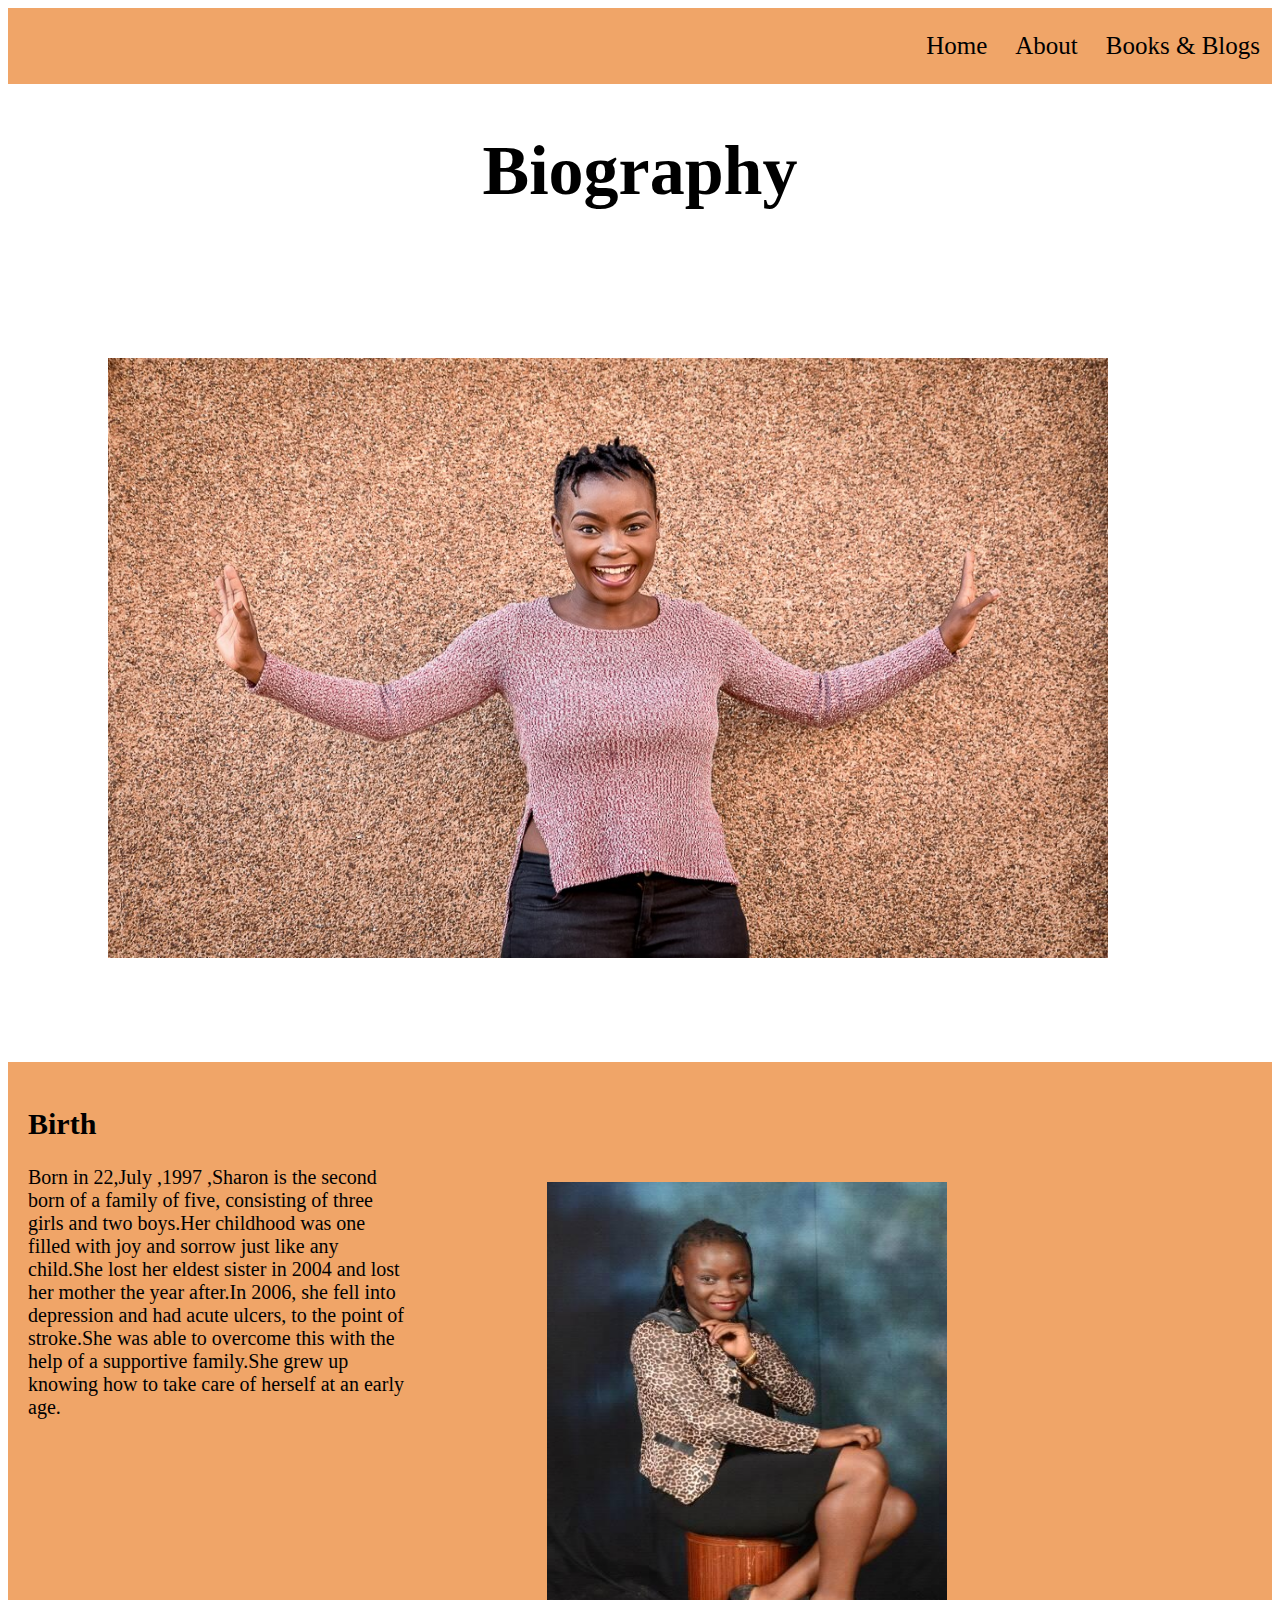
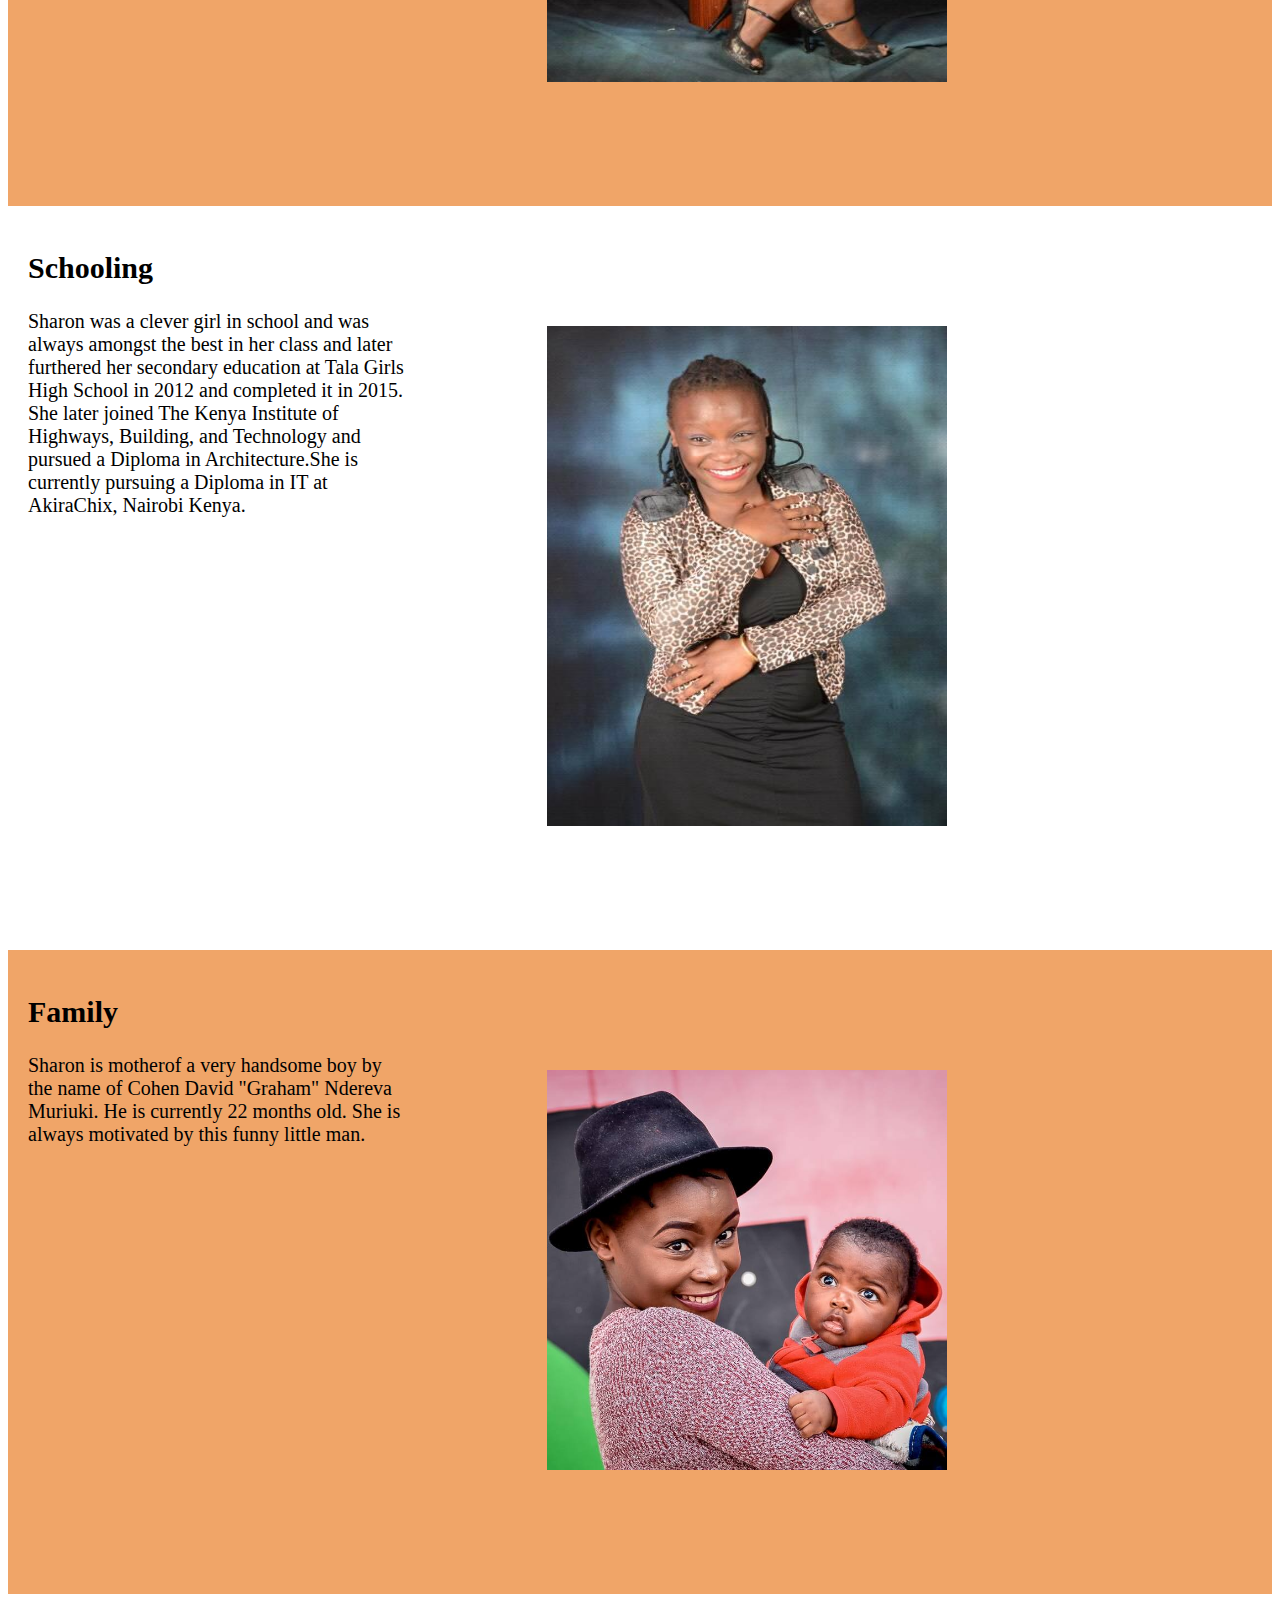
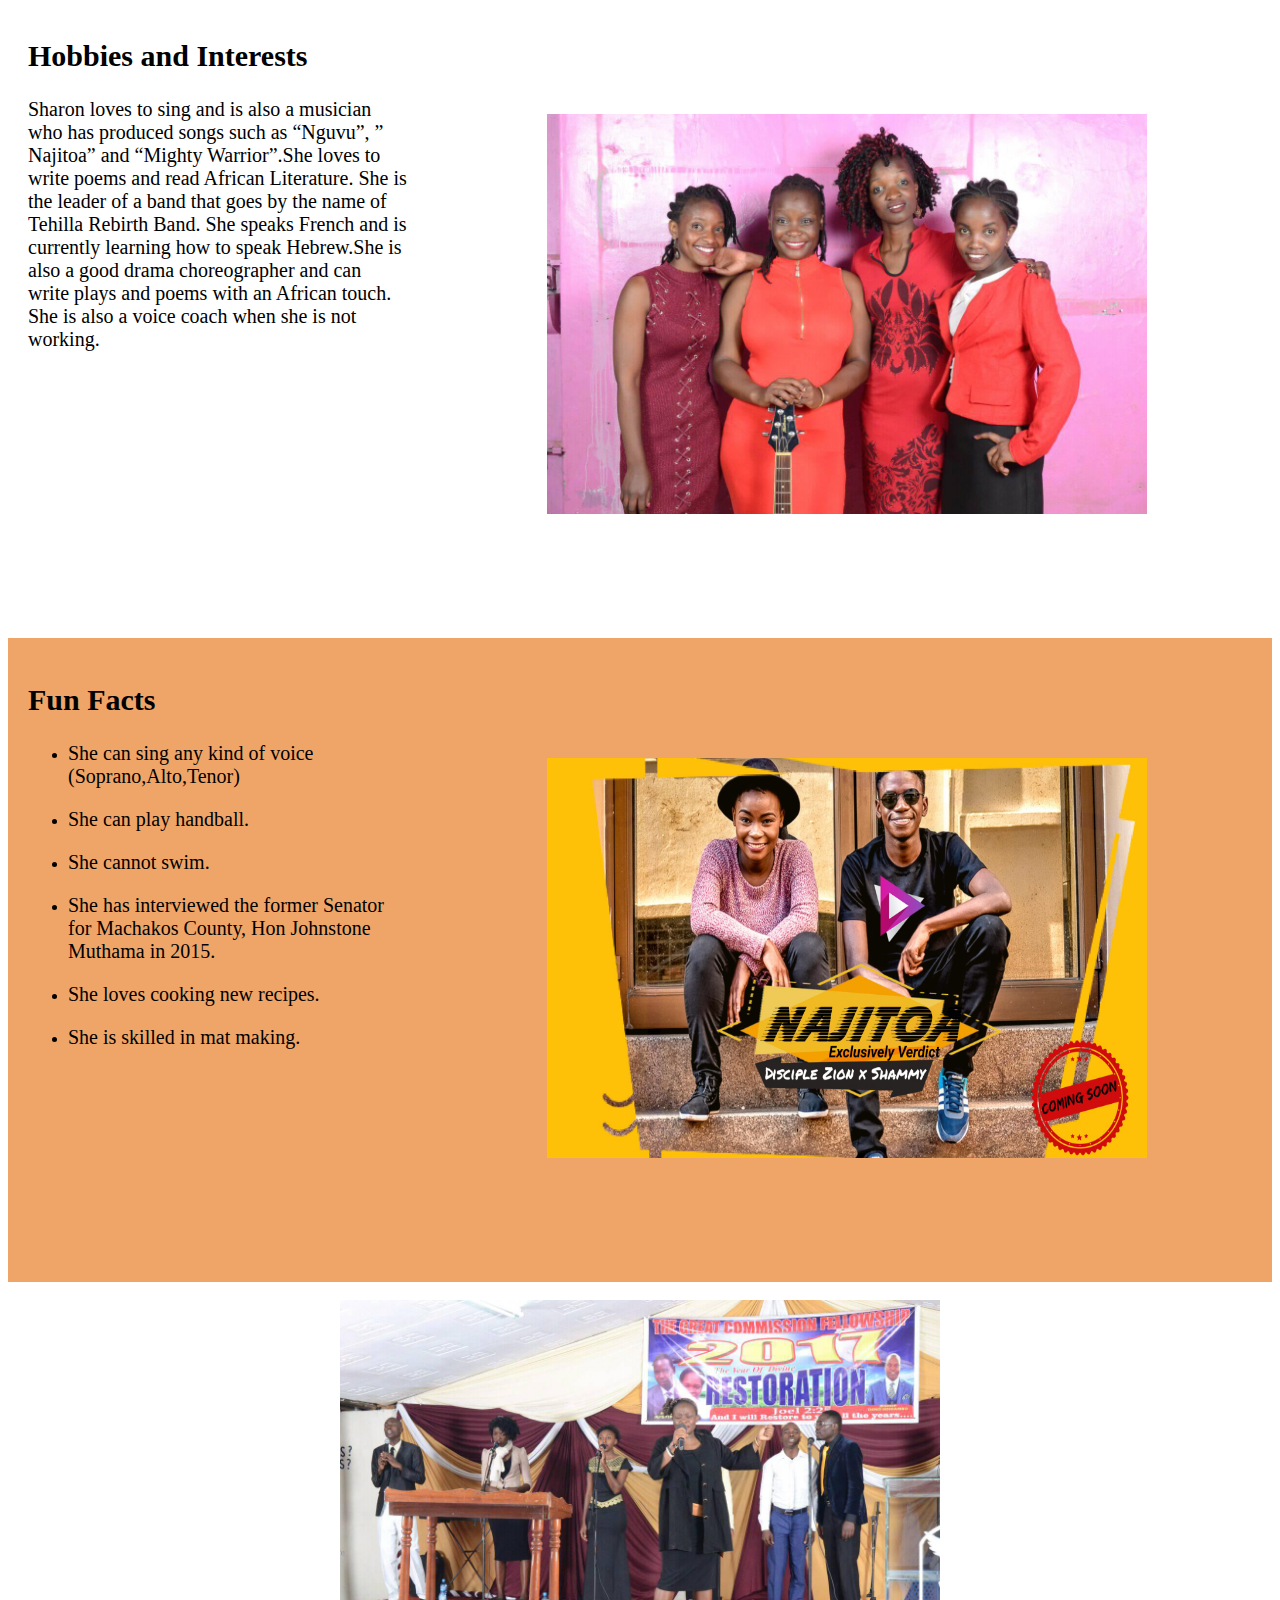
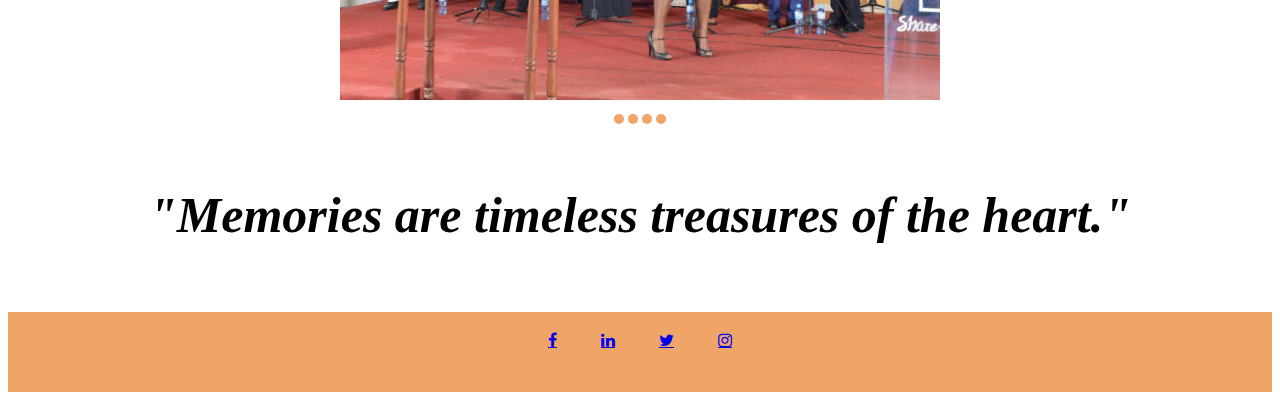
<file: about.html>
<!DOCTYPE html>
<html>
<head>
  
    <title>Shammy's World</title>
    <link rel="StyleSheet" href="about.css">
</head>
<body>
   <!-- Navigation Bar -->
    <nav>
        <div class="navBar">
        <ul>
        <li><a href="home.html">Home</a></li>
        <li><a href="about.html">About</a></li>
        <li><a href="blog.html">Books & Blogs</a></li>
     </ul>
     </div>
    </nav>
    <h1 class="biography">Biography</h1>
    
    <img  src="./images/joy.jpg">
    
 
<!-- Rows and columns  -->
    <section class="Birth">
 
    <div class="row">
        <div class="column">
            <h2 >Birth</h2>
  
        
        <p>Born in 22,July ,1997 ,Sharon is the second born of a family of five,
            consisting of three girls and two boys.Her childhood was one filled
            with joy and sorrow just like any child.She lost her eldest sister 
            in 2004 and lost her mother the year after.In 2006, she fell into 
            depression and had acute ulcers, to the point of stroke.She was 
            able to overcome this with the help of a supportive family.She 
            grew up knowing how to take care of herself at an early age.
            
        </p>
    
    </div>
    <div class="column">
        <img id="sham3" src="./images/sham3.jpg">
    </div>
    </div>
    </section>
    

    <div class="row">
        <div class="column">
   
        <h2>Schooling</h2>
       
        <p>
            Sharon was a clever girl in school and was always amongst the best in her class and later furthered
            her secondary education at Tala Girls High School in 2012 and completed it in 2015. 
            She later joined The Kenya Institute of Highways, Building, and Technology and pursued 
            a Diploma in Architecture.She is currently pursuing a Diploma in IT at AkiraChix, Nairobi Kenya.
        </p>
        </div>
        <div class="column">
            <img id="shamblack" src="./images/sham.jpg">
        </div>
        </div>
        <section class="Family">
    <div class="row">
        <div class="column">
        <h2>Family</h2>
        <p>
            Sharon is motherof a very handsome boy by the name of 
            Cohen David "Graham" Ndereva Muriuki. He is currently 22 months old.
            She is always motivated by this funny little man.
        </p>
        </div>
        <div class="column">
            <img id ="mumndave" src="./images/mumndave.jpg">
        </div>
    </div>
    </section>
    <div class="row">
        <div class="column">
        <h2>Hobbies and Interests</h2>
        <p>
            Sharon loves to sing and is also a musician who has produced songs such as “Nguvu”,  
            ” Najitoa” and “Mighty Warrior”.She loves to write poems and read African Literature.
            She is the leader of a band that goes by the name of Tehilla Rebirth Band. She speaks 
            French and is currently learning how to speak Hebrew.She is also a good drama choreographer
            and can write plays and poems with an African touch. She is also a voice coach when she is not working.
        </p>
        
     
        </div>
        
        <div class="column">
            <img id="squad" src="./images/squad.jpg">
        </div>
    </div>
    <section class="funfacts">
    <div class="row">
        <div class="column">
            
                <h2>Fun Facts</h2>
                <ul>
                       <li><p>She can sing any kind of voice (Soprano,Alto,Tenor)</p></li>
                       <li><p>She can play handball.</p></li>
                       <li><p>She cannot swim.</p></li>
                       <li><p> She has interviewed the former Senator for Machakos County, Hon Johnstone Muthama in 2015.</p></li>
                       <li><p>She loves cooking new recipes.</p></li>
                       <li><p>She is skilled in mat making.</p></li>
                       </ul>
                
            
        </div>
        <div class="column">
            <img id="guitar" src="./images/verdict.jpg">

        </div>
    </div>
    
</div>
</section>
<br>
<!-- Image slider -->
<div class="slide">
        <span id="image1"></span>
        <span id="image2"></span>
        <span id="image3"></span>
        <span id="image4"></span>
        <div class="container">
            <img src="images/min.jpg" class ="img" style="width:600px; height:400px;">
            <img src="images/music.jpg" class ="img"  style="width:600px; height:400px">
            <img src="images/zumaridi.jpg" class ="img"  style="width:600px; height:400px">
            <img src="images/tehilla.jpg" class ="img"  style="width:600px; height:400px">
        </div>

</div>
<div class="button">
    <a href="#image1" class ="btn"></a>
    <a href="#image2" class ="btn"></a>
    <a href="#image3" class ="btn"></a>
    <a href="#image4" class ="btn"></a>
</div>
<br>
<div class="text">
    <p id="word"><i>"Memories are timeless treasures of the heart."</i></p>
</div>
<br>
<!-- footer -->
<div class="footer">
<footer>
    <link rel="stylesheet" href="https://cdnjs.cloudflare.com/ajax/libs/font-awesome/4.7.0/css/font-awesome.min.css">
    <a href="https://www.facebook.com/xtone.dopgirl/" class="fa fa-facebook"></a>
    <a href="https://www.linkedin.com/in/sharon-akinyi-a5024b208/" class="fa fa-linkedin"></a>
    <a href="https://twitter.com/SharonMuriuki4" class="fa fa-twitter"></a>
    <a href="https://www.instagram.com/shammy_sharon/" class="fa fa-instagram"></a>
</footer>
</div>
    </body>
    </html>
</file>
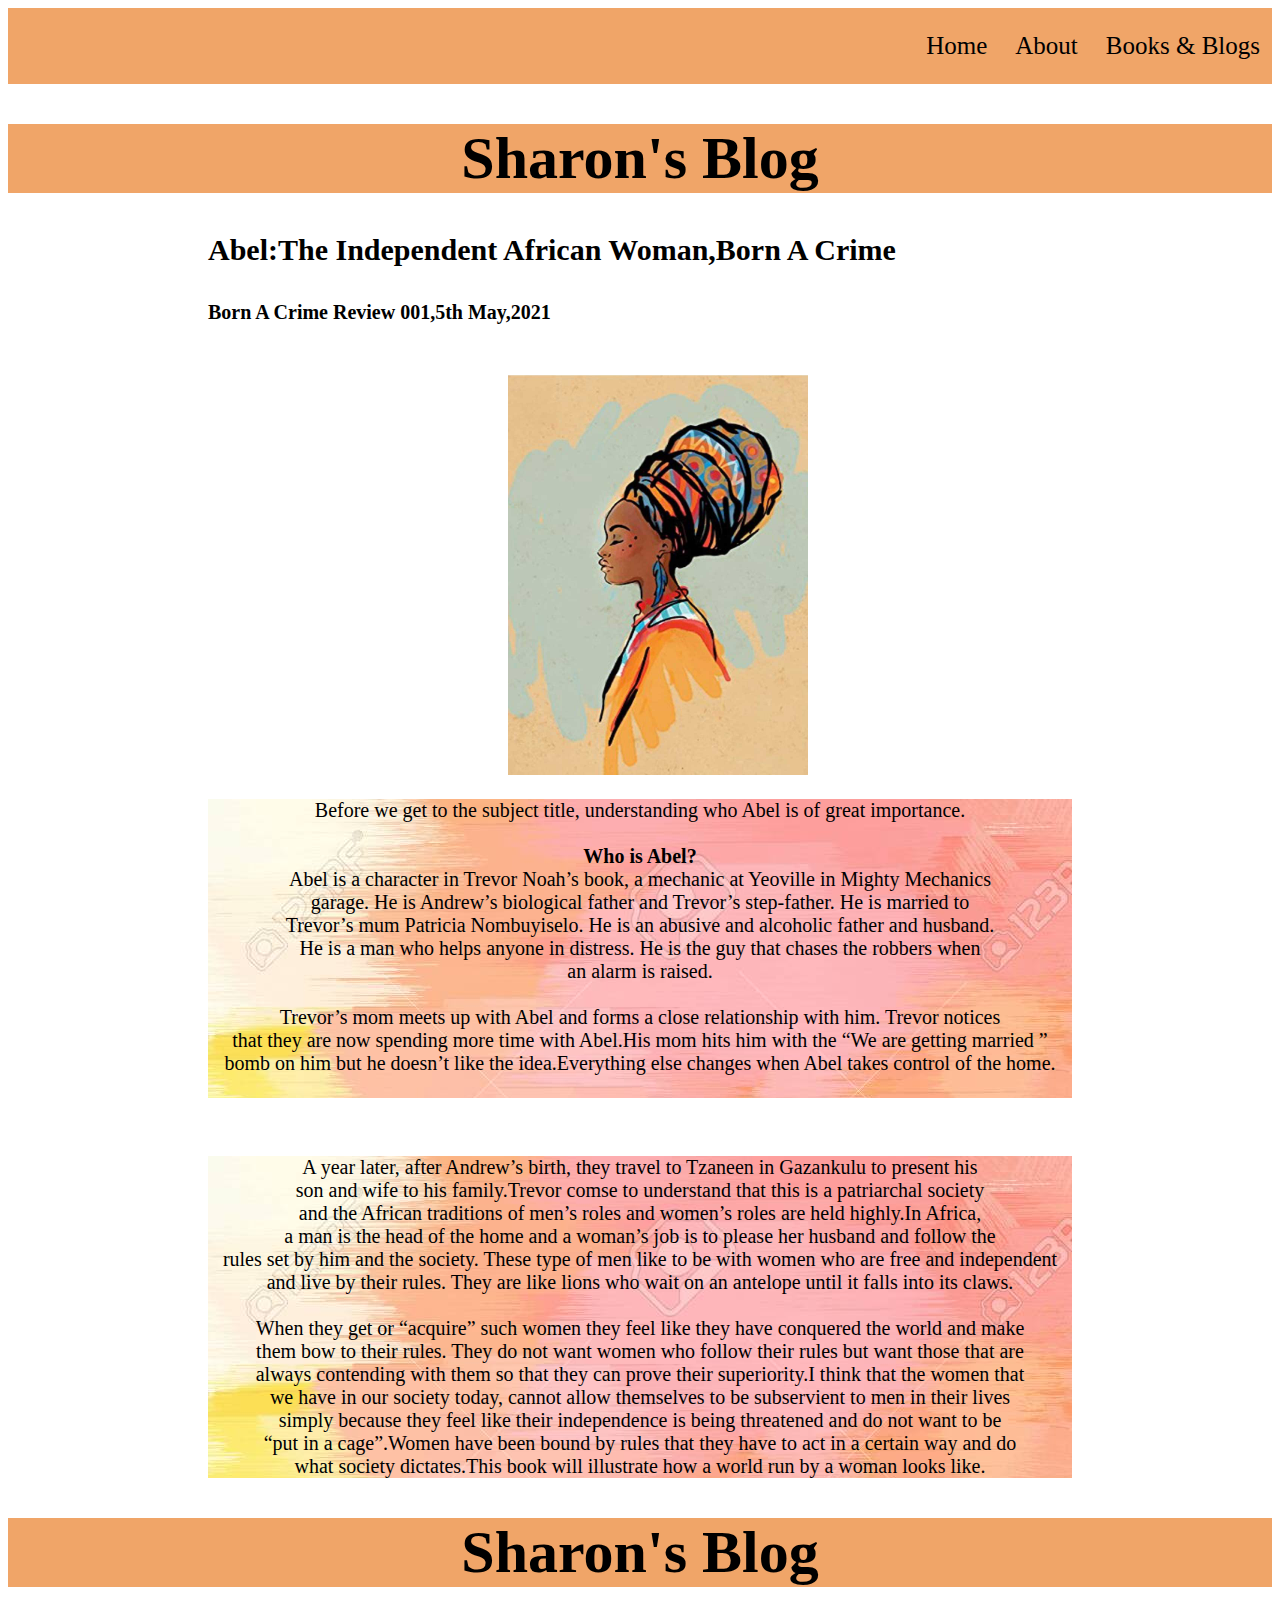
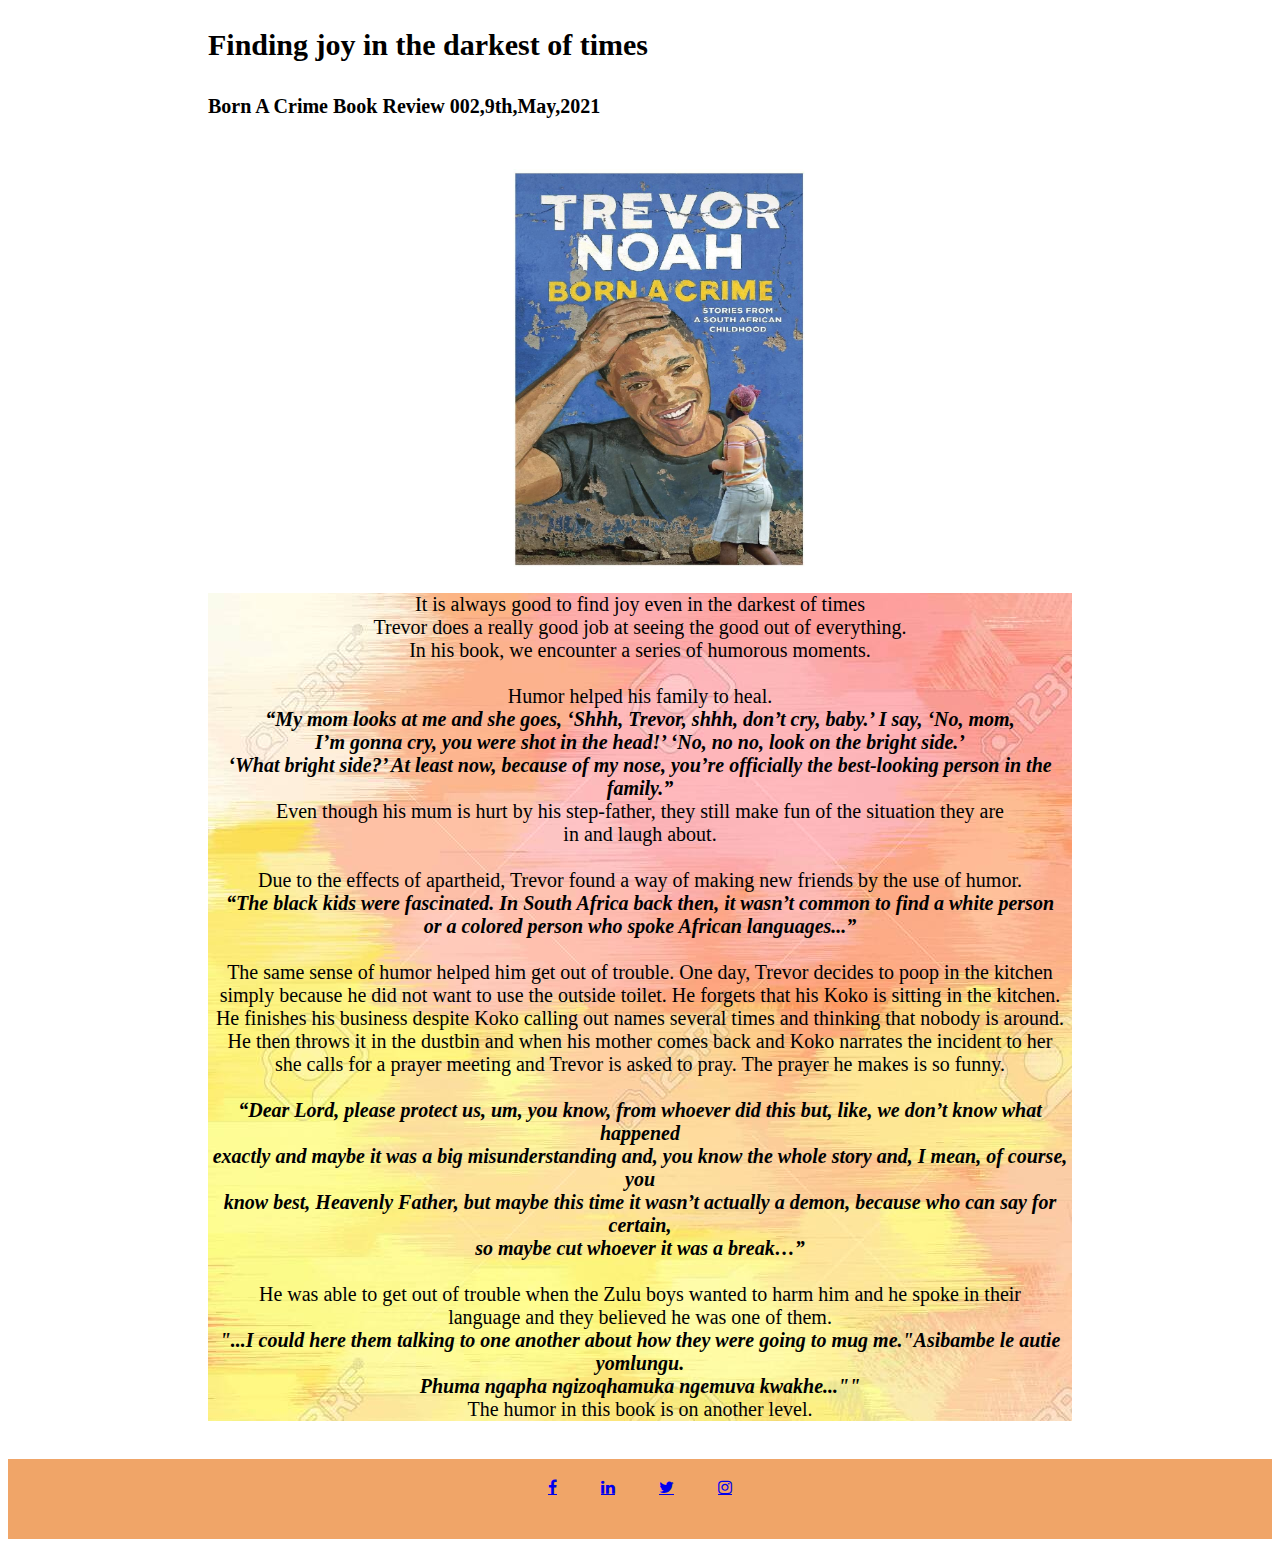
<file: blog.html>
<!DOCTYPE html>
<html>
<head>
  
    <title>Shammy's World</title>
    <link rel="StyleSheet" href="blog.css">
</head>
<body>
   <!-- Navigation Bar -->
    <nav>
        <div class="navBar">
        <ul>
        
        <li><a href="home.html">Home</a></li>
        <li><a href="about.html">About</a></li>
        <li><a href="blog.html">Books & Blogs</a></li>
     </ul>
     </div>
    </nav>
<!-- Blog1 -->
    <div class="blogname">
        <h1>Sharon's Blog</h1>
    </div>
    
    <div class="row">
        <div class="column">
            <div class="blog1">
            <h2>Abel:The Independent African Woman,Born A Crime</h2>
            
            <h5>Born A Crime Review 001,5th May,2021</h5>
            <br>
                 
            <img id="africana" src="./images/africana.jpg">
    
         

           
    
            <br>
           
            
            <p>Before we get to the subject title, understanding who Abel is of great importance.<br>
                <br>
               <b>Who is Abel?</b> <br>
                Abel is a character in Trevor Noah’s book, a mechanic at Yeoville in Mighty Mechanics<br>
                garage. He is Andrew’s biological father and Trevor’s step-father. He is married to <br>
                Trevor’s mum Patricia Nombuyiselo. He is an abusive and alcoholic father and husband.<br>
                He is a man who helps anyone in distress. He is the guy that chases the robbers when<br>
                an alarm is raised.<br>
                <br>
                Trevor’s mom meets up with Abel and forms a close relationship with him. Trevor notices <br>
                that they are now spending more time with Abel.His mom hits him with the “We are getting married ”<br>
                bomb on him but he doesn’t like the idea.Everything else changes when Abel takes control of the home.<br>
                <br>
                  
                </p>
       
        </div>
        
    </div>
    
    </div>

    <br>
    <div class="row">
        <div class="text2">
                   
            <p>
                A year later, after Andrew’s birth, they travel to Tzaneen in Gazankulu to present his <br>
                son and wife to his family.Trevor comse to understand that this is a patriarchal society<br>
                and the African traditions of men’s roles and women’s roles are held highly.In Africa,<br>
                a man is the head of the home and a woman’s job is to please her husband and follow the <br>
                rules set by him and the society. These type of men like to be with women who are free and independent<br>
                and live by their rules. They are like lions who wait on an antelope until it falls into its claws.<br>
                <br>
                When they get or “acquire” such women they feel like they have conquered the world and make <br>
                them bow to their rules. They do not want women who follow their rules but want those that are<br>
                always contending with them so that they can prove their superiority.I think that the women that<br>
                we have in our society today,  cannot allow themselves to be subservient to men in their lives <br>
                simply because they feel like their independence is being threatened and do not want to be <br>
                “put in a cage”.Women have been bound by rules that they have to act in a certain way and do<br>
                what society dictates.This book will illustrate how a world run by a woman looks like.<br>
                
            </p>
        </div>
    </div>
    <!-- Blog 2 -->
    <div class="blogname1">
        <h1>Sharon's Blog</h1>
    </div>

    <div class="row">
        <div class="column">
            <div class="Blog2">
                <h2>Finding joy in the darkest of times</h2>
                <h5>Born A Crime Book Review 002,9th,May,2021</h5>
                <br>
                <img id="trev" src="./images/trev.jpg">
                <br>
                <p>
                    It is always good to find joy even in the darkest of times<br>
                    Trevor does a really good job at seeing the good out of everything.<br>
                    In his book, we encounter a series of humorous moments. <br>
                    <br>
                    Humor helped his family to heal.<br>
                    <b><i>“My mom looks at me and she goes, ‘Shhh, Trevor, shhh, don’t cry, baby.’ I say, ‘No, mom,<br>
                    I’m gonna cry, you were shot in the head!’ ‘No, no no, look on the bright side.’ <br>
                    ‘What bright side?’ At least now, because of my nose, you’re officially the best-looking person in the family.”</i></b><br>
                    Even though his mum is hurt by his step-father, they still make fun of the situation they are <br>
                    in and laugh about.<br>
                    <br>
                    Due to the effects of apartheid, Trevor found a way of making new friends by the use of humor.<br>
                    <b><i>“The black kids were fascinated. In South Africa back then, it wasn’t common to find a white person<br>
                    or a colored person who spoke African languages...”</i></b><br>
                    <br>
                    
                    The same sense of humor helped him get out of trouble. One day, Trevor decides to poop in the kitchen <br>
                    simply because he did not want to use the outside toilet. He forgets that his Koko is sitting in the kitchen.<br>
                    He finishes his business despite Koko calling out names several times and thinking that nobody is around. <br>
                    He then throws it in the dustbin and when his mother comes back and Koko narrates the incident to her <br>
                    she calls for a prayer meeting and Trevor is asked to pray. The prayer he makes is so funny.<br>
                    <br>
                    <b><i>“Dear Lord, please protect us, um, you know, from whoever did this but, like, we don’t know what happened<br> 
                    exactly and maybe it was a big misunderstanding and, you know the whole story and, I mean, of course, you <br>
                    know best, Heavenly Father, but maybe this time it wasn’t actually a demon, because who can say for certain,<br>
                    so maybe cut whoever it was a break…”</i></b><br>
                    <br>
                    He was able to get out of trouble when the Zulu boys wanted to harm him and he spoke in their<br>
                    language and they believed he was one of them.<br>
                    <b><i>"...I could here them talking to one another about how they were going to mug me."Asibambe le autie yomlungu.<br>
                    Phuma ngapha ngizoqhamuka ngemuva kwakhe...""</i></b><br>
                    The humor in this book is on another level.


                </p>
            </div>
        </div>
    </div>
    <br>
    <!-- footer -->
<div class="footer">
<footer>
    <link rel="stylesheet" href="https://cdnjs.cloudflare.com/ajax/libs/font-awesome/4.7.0/css/font-awesome.min.css">
    <a href="https://www.facebook.com/xtone.dopgirl/" class="fa fa-facebook"></a>
    <a href="https://www.linkedin.com/in/sharon-akinyi-a5024b208/" class="fa fa-linkedin"></a>
    <a href="https://twitter.com/SharonMuriuki4" class="fa fa-twitter"></a>
    <a href="https://www.instagram.com/shammy_sharon/" class="fa fa-instagram"></a>
</footer>
</div>

   
    <br>


    </body>
    </html>
</file>
<file: about.css>
/* Style navigation bar */
nav{
  
    display:flex;
    justify-content: space-between;
    align-items: center;
  
 }
 .navBar{
     text-align: right;
     flex:1;
     background-color: rgb(240, 165, 104);
  
 }
 .navBar ul li{
     list-style: none;
     display: inline-block;
     padding: 8px 12px;
 }
 .navBar ul li a{
     color:black;
     text-decoration: none;
     font-size: 25px;
     font-weight: 100;
     
 }
body{
    background-color: white;
}
.biography{
    text-align: center;
    font-size: 70px;

}
img{
    width:1000px;
    height: 600px;
    padding: 100px;
}
.column{
    float:left;
    width:30%;
    padding: 10px;
    padding: 20px;
    margin:0;
    

}
.row:after{
    content: "";
    display: table;
    clear:both;
}
#sham3{
    width:400px;
    height:500px;
   
}
p{
    font-size: 20px;
}
#shamblack{
    width:400px;
    height:500px;
}

#mumndave{
    width:400px;
    height:400px;
}
#squad{
    width:600px;
    height:400px;

}
/* Style the text background */
.Birth{
    background-color: rgb(240, 165, 104);
}
.Family{
    background-color: rgb(240, 165, 104);
}
.funfacts{
    background-color: rgb(240, 165, 104);
}
#guitar{
    width:600px;
    height:400px;
}
h2{
    font-size: 30px;
}

/* Footer  */
.footer{
    height:80px;
    background-color: rgb(240, 165, 104);
    text-align: center;

}
/* Style the icons */
.fa{
   padding:20px;
 
}
/* Style the image slider */
.slide{
    width: 600px;
    height: 400px;
    margin-left: auto;
    margin-right: auto;
    margin-top: 0;
    text-align: center;
    overflow: hidden;
}
.container{
    width: 2400px;
    height: 400px;
    clear:both;
    position: relative;

    -webkit-transition: left 2s;
    -moz-transition: left 2s;
    -o-transition: left 2s;
    transition: left 2s;
}
.img{
    float: left;
    margin: 0px;
    padding: 0px;
    position: relative;
} 
/* To move the image to the next one  */
#image1:target~ .container{
    left:0px;

}
#image2:target~ .container{
    left:-600px;

}
#image3:target~ .container{
    left:-1200px

}
#image4:target~ .container{
    left:-1800px

}
/* Style the slider button */
.button{
    position: relative;
    top:10px;
    text-align: center;
}
.btn{
    display:inline-block;
    height: 10px;
    width: 10px;
    border-radius: 5px;
    background-color: rgb(240, 165, 104);
}
.text {
    text-align: center;
    font-weight: bolder;
}
#word{
    font-size: 50px;
}
</file>
<file: blog.css>
/* Style the Navigation bar */
nav{
  
    display:flex;
    justify-content: space-between;
    align-items: center;
  
 }
 .navBar{
     text-align: right;
     flex:1;
     background-color: rgb(240, 165, 104);
  
 }
 .navBar ul li{
     list-style: none;
     display: inline-block;
     padding: 8px 12px;
 }
 .navBar ul li a{
     color:black;
     text-decoration: none;
     font-size: 25px;
     font-weight: 100;
     
 }
 /* Setting the background color */
 body{
     background-color: white;
 }
 .blogname  h1{
    font-family: Georgia, 'Times New Roman', Times, serif;
    font-size: 60px;
    font-style: normal;
    font-weight: bolder;
    color: black;
    text-align: center;
    text-shadow: black;
    background-color: rgb(240, 165, 104);

}
.blogname1  h1{
    font-family: Georgia, 'Times New Roman', Times, serif;
    font-size: 60px;
    font-style: normal;
    font-weight: bolder;
    color: black;
    text-align: center;
    text-shadow: black;

}
.blogname1{
    background-color: rgb(240, 165, 104);
}

p{
  font-size: 20px;
  margin-left: 200px;


}
h2{
    font-size: 30px;
    margin-left: 200px;
}
h5{
    font-size: 20px;
    margin-left: 200px;
}
#trev{
    width:300px;
    height:400px;
    margin-left: 500px;
}
#africana{
    width:300px;
    height:400px;
    margin-left: 500px;
    
    
}

.footer{
    height:80px;
    background-color: rgb(240, 165, 104);
    text-align: center;


}
.fa{
   padding:20px;
 
}
p{
    background-image:url(./images/blogback.jpg) ;
    text-align: center;
    margin-right: 200px;
}
</file>
